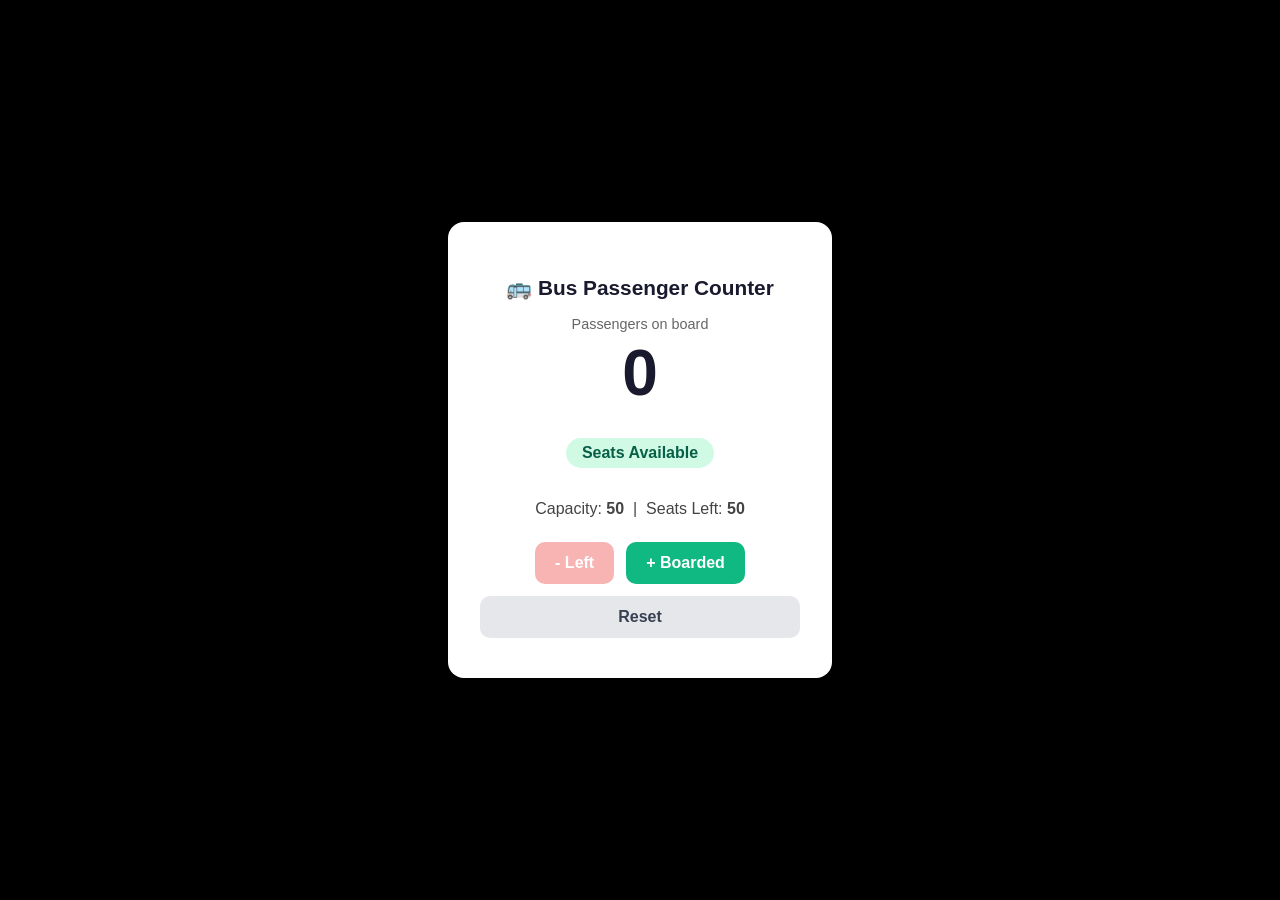
<file: index.html>
<!DOCTYPE html>
<html lang="en">
  <head>
    <meta charset="UTF-8" />
    <title>Bus Passenger Counter</title>
    <link rel="stylesheet" href="style.css" />
  </head>
  <body>

    <div class="card">

      <h1>🚌 Bus Passenger Counter</h1>

      <p class="label">Passengers on board</p>
      <p id="passengerCount" class="count">0</p>

      <p id="statusText" class="status">Seats Available</p>

      <p>Capacity: <strong>50</strong> &nbsp;|&nbsp; Seats Left: <strong id="seatsLeft">50</strong></p>

      <div class="buttons">
        <button id="leaveBtn">- Left</button>
        <button id="boardBtn">+ Boarded</button>
      </div>

      <button id="resetBtn">Reset</button>

    </div>

    <!-- Script goes at the bottom so HTML loads first -->
    <script src="script.js"></script>

  </body>
</html>
</file>
<file: style.css>
body {
  font-family: Arial, sans-serif;
  background: black;
  display: flex;
  justify-content: center;
  align-items: center;
  min-height: 100vh;
  margin: 0;
}

.card {
  background: white;
  border-radius: 16px;
  padding: 40px 32px;
  text-align: center;
  width: 320px;
  box-shadow: 0 4px 20px rgba(0, 0, 0, 0.1);
}

h1 {
  font-size: 1.3rem;
  margin-bottom: 16px;
  color: #1a1a2e;
}

.label {
  color: #666;
  font-size: 0.9rem;
  margin-bottom: 4px;
}

.count {
  font-size: 4rem;
  font-weight: bold;
  color: #1a1a2e;
  margin: 0 0 12px;
}

/* Status text — class is swapped by JS */
.status {
  font-weight: bold;
  font-size: 1rem;
  padding: 6px 16px;
  border-radius: 20px;
  display: inline-block;
  margin-bottom: 16px;
}

.available {
  background: #d1fae5;
  color: #065f46;
}

.full {
  background: #fee2e2;
  color: #991b1b;
}

p {
  color: #444;
  margin-bottom: 24px;
}

.buttons {
  display: flex;
  gap: 12px;
  justify-content: center;
  margin-bottom: 12px;
}

button {
  padding: 12px 20px;
  font-size: 1rem;
  font-weight: bold;
  border: none;
  border-radius: 10px;
  cursor: pointer;
}

#boardBtn {
  background: #10b981;
  color: white;
}

#leaveBtn {
  background: #ef4444;
  color: white;
}

#resetBtn {
  background: #e5e7eb;
  color: #374151;
  width: 100%;
}

button:disabled {
  opacity: 0.4;
  cursor: not-allowed;
}
</file>
